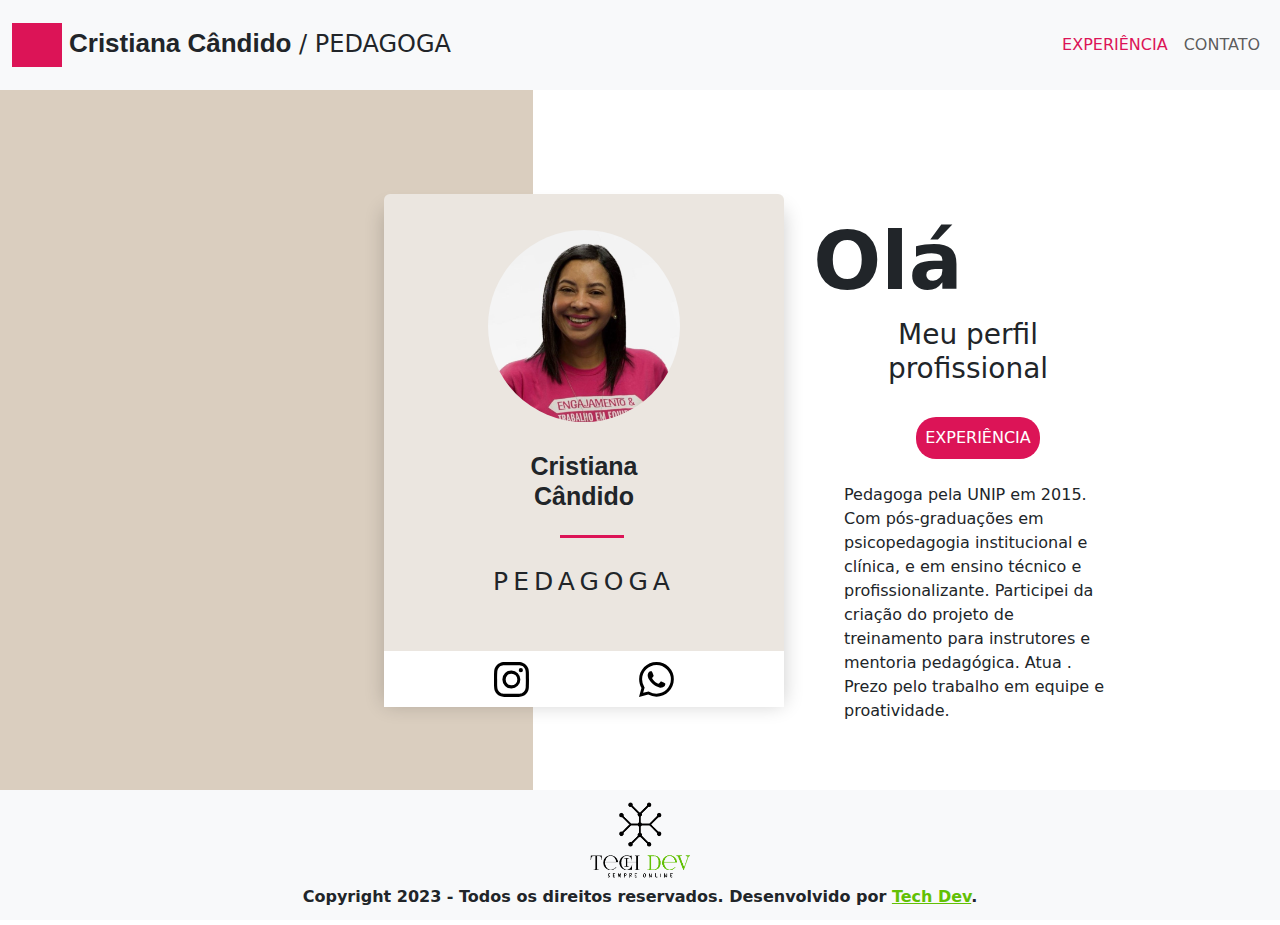
<file: index.html>
<!DOCTYPE html>
<html lang="pt-br">

    <head>
        <meta charset="UTF-8">
        <meta http-equiv="X-UA-Compatible" content="IE=edge">
        <meta name="viewport" content="width=device-width, initial-scale=1.0">
        <link rel="stylesheet" href="style.css">
        <link rel="stylesheet" href="https://cdn.jsdelivr.net/npm/bootstrap@5.2.3/dist/css/bootstrap.min.css">
        <title>Portfólio - Cristiana Cândido</title>
        <script src="https://cdn.jsdelivr.net/npm/bootstrap@5.3.0-alpha1/dist/js/bootstrap.bundle.min.js
        "></script>
    </head>

    <body>
        
        <div class="container-fluid">

            <div class="row">

                <nav class="navbar navbar-expand bg-light" style="height: 90px;">

                    <div class="container-fluid">

                        <div class="nav-item" style="display: flex; cursor: pointer;">
                            <div id="bloco" style="width: 50px; background-color: rgb(220, 20, 87) "></div>
                            <h4 style="margin-top: 5px; margin-left: 7px; font-weight: lighter; font-size: 24px;"><span style="font-weight: 600; font-family: Verdana, Geneva, Tahoma, sans-serif; font-size: 26px;">Cristiana Cândido</span> / PEDAGOGA</h4>
                        </div>

                        <div class="navbar-right">

                            <ul class="navbar-nav barra nav">
    
                                <li class="nav-item" >
                                    <a class="nav-link" href="page.html" style="color: rgb(220, 20, 87)">EXPERIÊNCIA</a>
                                </li>
    
                                <li class="nav-item" >
                                    <a class="nav-link" id="cont" href="https://www.instagram.com/cristiana_candido123/?igshid=MDM4ZDc5MmU%3D" target="_blank">CONTATO</a>
                                </li>
      
                            </ul>
    
                        </div>

                    </div>
        
                </nav>
        
            </div>

            <div class="row" style="min-height: 700px;">
                                
                <div class="col-md-5" id="bg">

                </div>

                    <div class="card cris row" id="cris">

                        <div>
                            <img class="card-img-top" src="img/foto.jpg" alt="Card image cap" style="border-radius: 50%; height: 12em; width: 12em; margin-top: 1em;">

                            <div class="card-body">

                                <h5 class="card-title" style="font-family: Verdana, Geneva, Tahoma, sans-serif;
                                font-weight: 600; font-size: 25px; margin-top: 0.5em;">Cristiana<br> Cândido</h5>

                                <div style="width: 4em; background-color: rgb(220, 20, 87); height: 0.2em; margin-left: 8em; margin-top: 1.5em;"></div>

                                <p class="card-text" style="font-size: 25px; margin-top: 1em; letter-spacing: 0.2em;">PEDAGOGA</p>

                                <div style="background-color:white;height: 3.5em; width: 25em; margin-top: 3.2em; display: flex; justify-content: space-evenly; align-items: center; margin-left: -3em;">

                                    <a href="https://www.instagram.com/cristiana_candido123/?igshid=MDM4ZDc5MmU%3D" target="_blank"><img src="img/instagram.svg" alt="instagram" height="35px" class="insta"></a>

                                    <a href="https://www.whatsapp.com/?lang=pt_br" target="_blank"><img src="img/whatsapp.svg" alt="whatsapp" height="35px" class="whats" ></a>

                                </div>

                            </div>

                        </div>

                        <div id="main">

                            <h1 id="h1">Olá</h1>
    
                            <h3 style="margin-left: -20px;">Meu perfil profissional</h3>
    
                            <br>
    
                            <div>
    
                                <a href="page.html"><button class="botão">EXPERIÊNCIA</button></a>
    
                            </div>
    
                            <br>
    
                            <p style="text-align: left;">Pedagoga pela UNIP em 2015. Com pós-graduações em psicopedagogia institucional e clínica, e em ensino técnico e profissionalizante. Participei da criação do projeto de treinamento para instrutores e mentoria pedagógica. Atua             . Prezo pelo trabalho em equipe e proatividade.</p>
    
                            <br>
    
                        </div>

                    </div>

                <div class="col-md-7 texto">


                </div>

            </div>
           
            <div class="row" id="linha">
                <div class="col-md-8 texto">
                    
                </div>
            </div>

            <footer>

                <div class="row bg-light text-center" style="height: 130px;">

                    <div class="col-md-12">

                        <img src="img/logo.png" alt="logo" height="90px" style="margin-top: 5px;">

                        <strong><p>Copyright 2023 -  Todos os direitos reservados. Desenvolvido por <a href="tech.html" target="_blank" style="color: rgb(98, 192, 4);">Tech Dev</a>.</p></strong>

                    </div>

                </div>

            </footer>

        </div>
        
    </body>
</html>
</file>
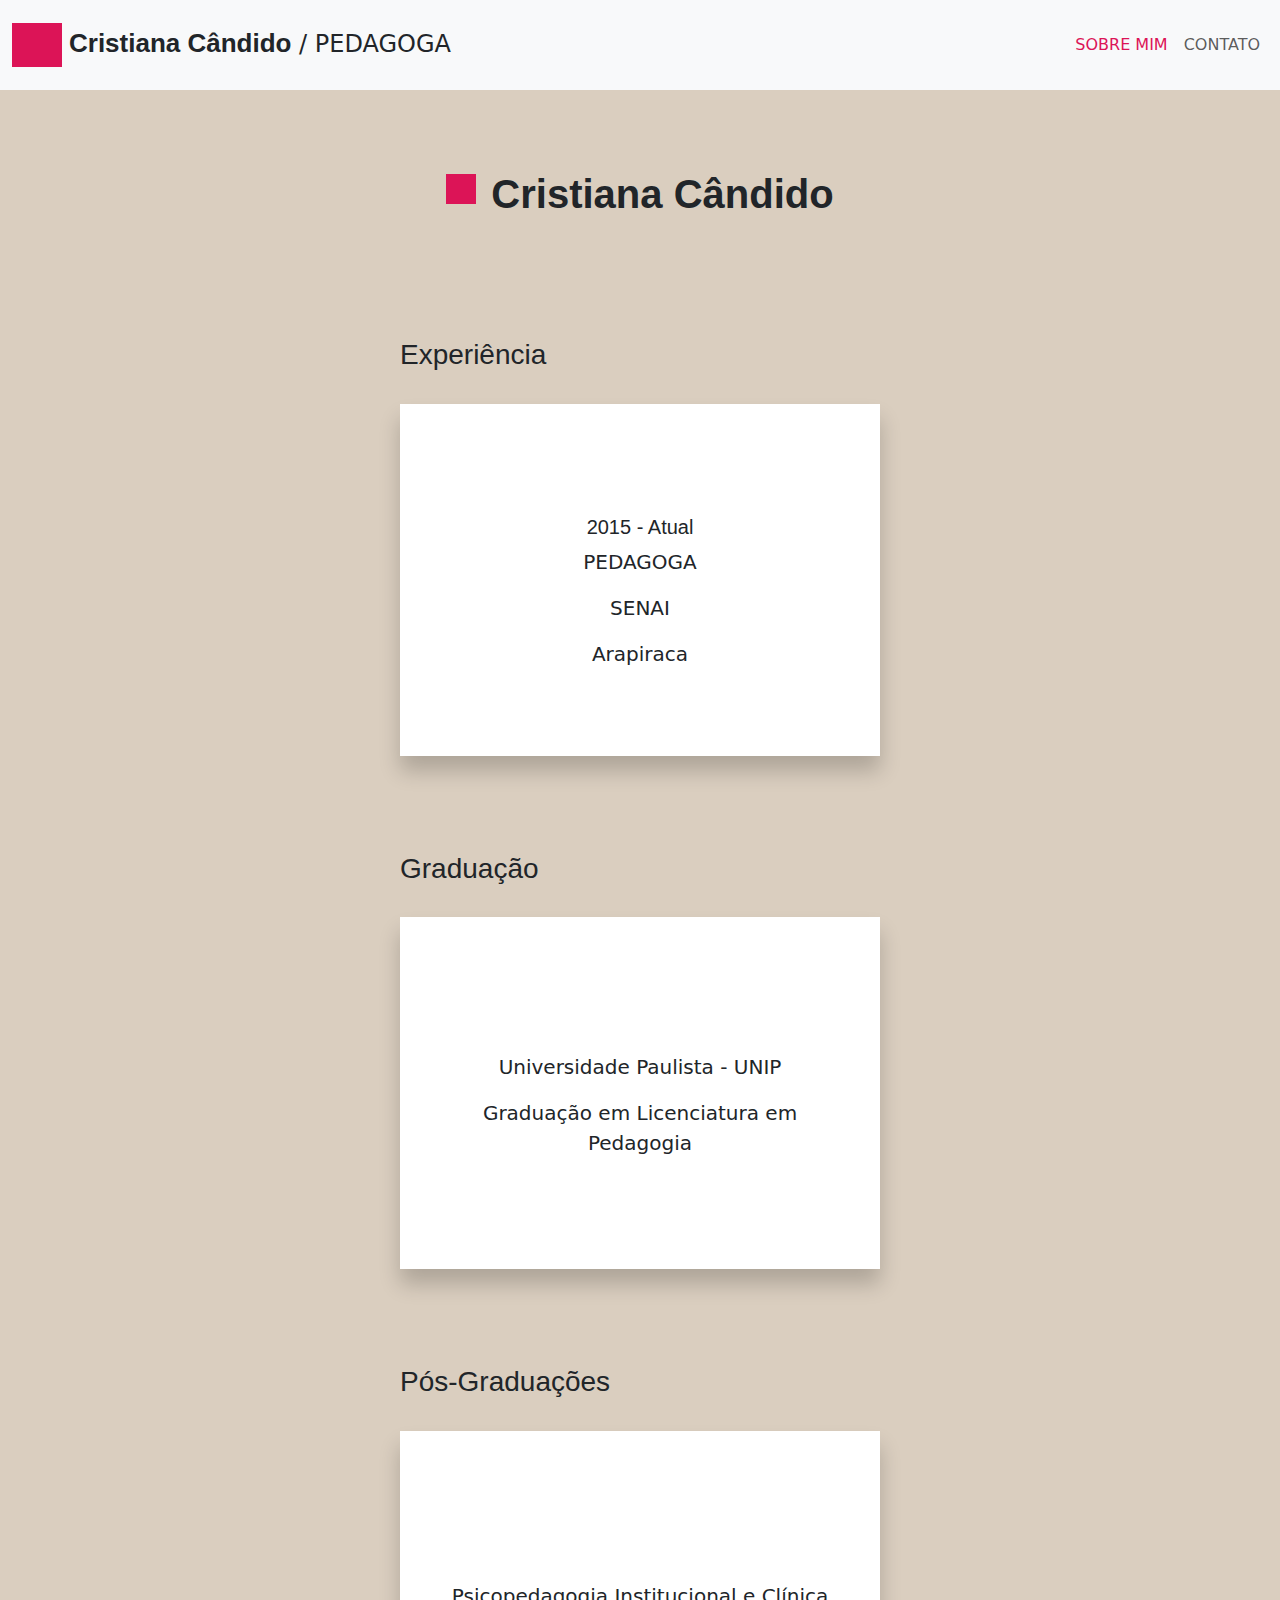
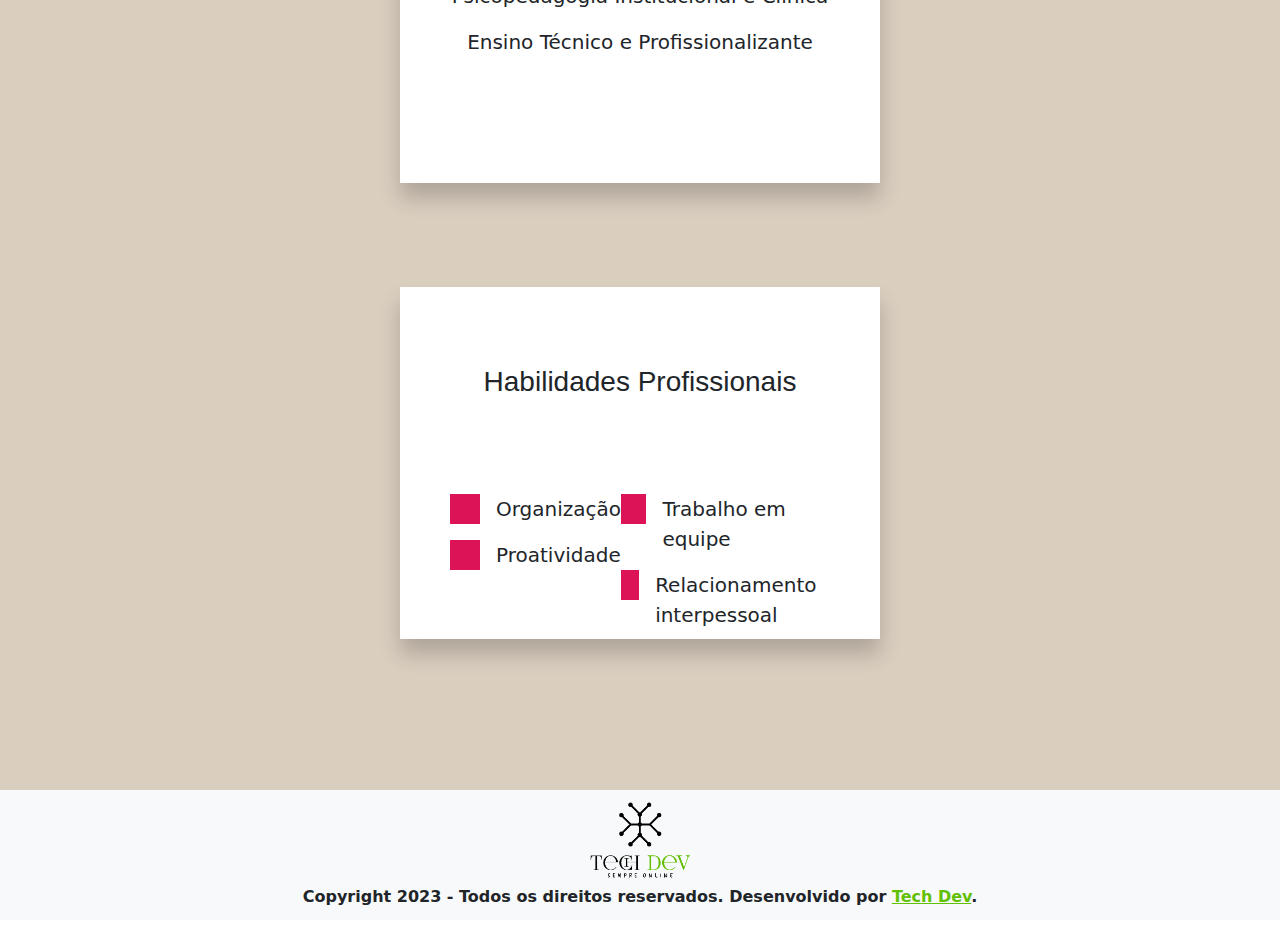
<file: page.html>
<!DOCTYPE html>
<html lang="pt-br">

    <head>
        <meta charset="UTF-8">
        <meta http-equiv="X-UA-Compatible" content="IE=edge">
        <meta name="viewport" content="width=device-width, initial-scale=1.0">
        <title>Cristiana Cândido - Experiência</title>
        <link rel="stylesheet" href="page.css">
        <link rel="stylesheet" href="https://cdn.jsdelivr.net/npm/bootstrap@5.2.3/dist/css/bootstrap.min.css">
    </head>

    <body>
        
        <div class="container-fluid">

            <div class="row">

                <nav class="navbar navbar-expand bg-light" style="height: 90px;">

                    <div class="container-fluid">

                        <div class="nav-item" style="display: flex; cursor: pointer;">
                            <div style="width: 50px; background-color: rgb(220, 20, 87) "></div>
                            <h4 style="margin-top: 5px; margin-left: 7px; font-weight: lighter; font-size: 24px;"><span style="font-weight: 600; font-family: Verdana, Geneva, Tahoma, sans-serif; font-size: 26px;">Cristiana Cândido</span> / PEDAGOGA</h4>
                        </div>

                        <div class="navbar-right">

                            <ul class="navbar-nav barra nav">
    
                                <li class="nav-item" >
                                    <a class="nav-link" href="index.html" style="color: rgb(220, 20, 87)">SOBRE MIM</a>
                                </li>
    
                                <li class="nav-item" >
                                    <a class="nav-link" id="cont" href="https://www.instagram.com/cristiana_candido123/?igshid=MDM4ZDc5MmU%3D" target="_blank">CONTATO</a>
                                </li>
      
                            </ul>
    
                        </div>

                    </div>
        
                </nav>
        
            </div>

            <div class="row">

                <div class="col-md-12" id="body">

                    <div style="display: flex; justify-content: center; margin-top: 5em; margin-bottom: 7em;" id="titulo">
                        <div id="bloco"></div>

                        <h1 style="font-family: Verdana, Geneva, Tahoma, sans-serif; font-weight: 600;">Cristiana Cândido</h1>
                    </div>

                    <h3>Experiência</h3>

                    <div class="cartao" id="dado">

                        <div class="dados">
                            <h5>2015 - Atual</h5>
                            <p>PEDAGOGA</p>
                            <p>SENAI</p>
                            <p>Arapiraca</p>
                        </div>
                        
                    </div>

                    <br>
                    <br>
                    <br>
                    <br>

                    <h3>Graduação</h3>

                    <div class="cartao" id="dado">

                        <div class="dados">
                            <p>Universidade Paulista - UNIP</p>
                            <p>Graduação em Licenciatura em Pedagogia</p>
                        </div>
                        
                    </div>

                    <br>
                    <br>
                    <br>
                    <br>

                    <h3>Pós-Graduações</h3>

                    <div class="cartao" id="dado">

                        <div class="dados">
                            <p>Psicopedagogia Institucional e Clínica</p>
                            <p>Ensino Técnico e Profissionalizante</p>
                        </div>
                        
                    </div>

                    <br>
                    <br>
                    <br>

                    <div class="cartao2">

                        <h3>Habilidades Profissionais</h3>
                        
                        <div class="lista">

                            <div>
                                <div style="display: flex;">
                                    <div id="ponto"></div><p id="let">Organização</p>
                                </div>

                                <div style="display: flex;">
                                    <div id="ponto"></div><p id="let">Proatividade</p>
                                </div>
                            </div>

                            <div>
                                <div style="display: flex;">
                                    <div id="ponto"></div><p id="let">Trabalho em equipe</p>
                                </div>

                                <div style="display: flex;">
                                <div id="ponto"></div><p id="let">Relacionamento interpessoal</p>
                                </div>
                            </div>

                        </div>

                    </div>

                </div>

            </div>

            <footer>

                <div class="row bg-light text-center" style="height: 130px;">

                    <div class="col-md-12">

                        <img src="img/logo.png" alt="logo" height="90px" style="margin-top: 5px;">

                        <strong><p>Copyright 2023 -  Todos os direitos reservados. Desenvolvido por <a href="tech.html" target="_blank" style="color: rgb(98, 192, 4);">Tech Dev</a>.</p></strong>

                    </div>

                </div>

            </footer>

        </div>

    </body>
</html>
</file>
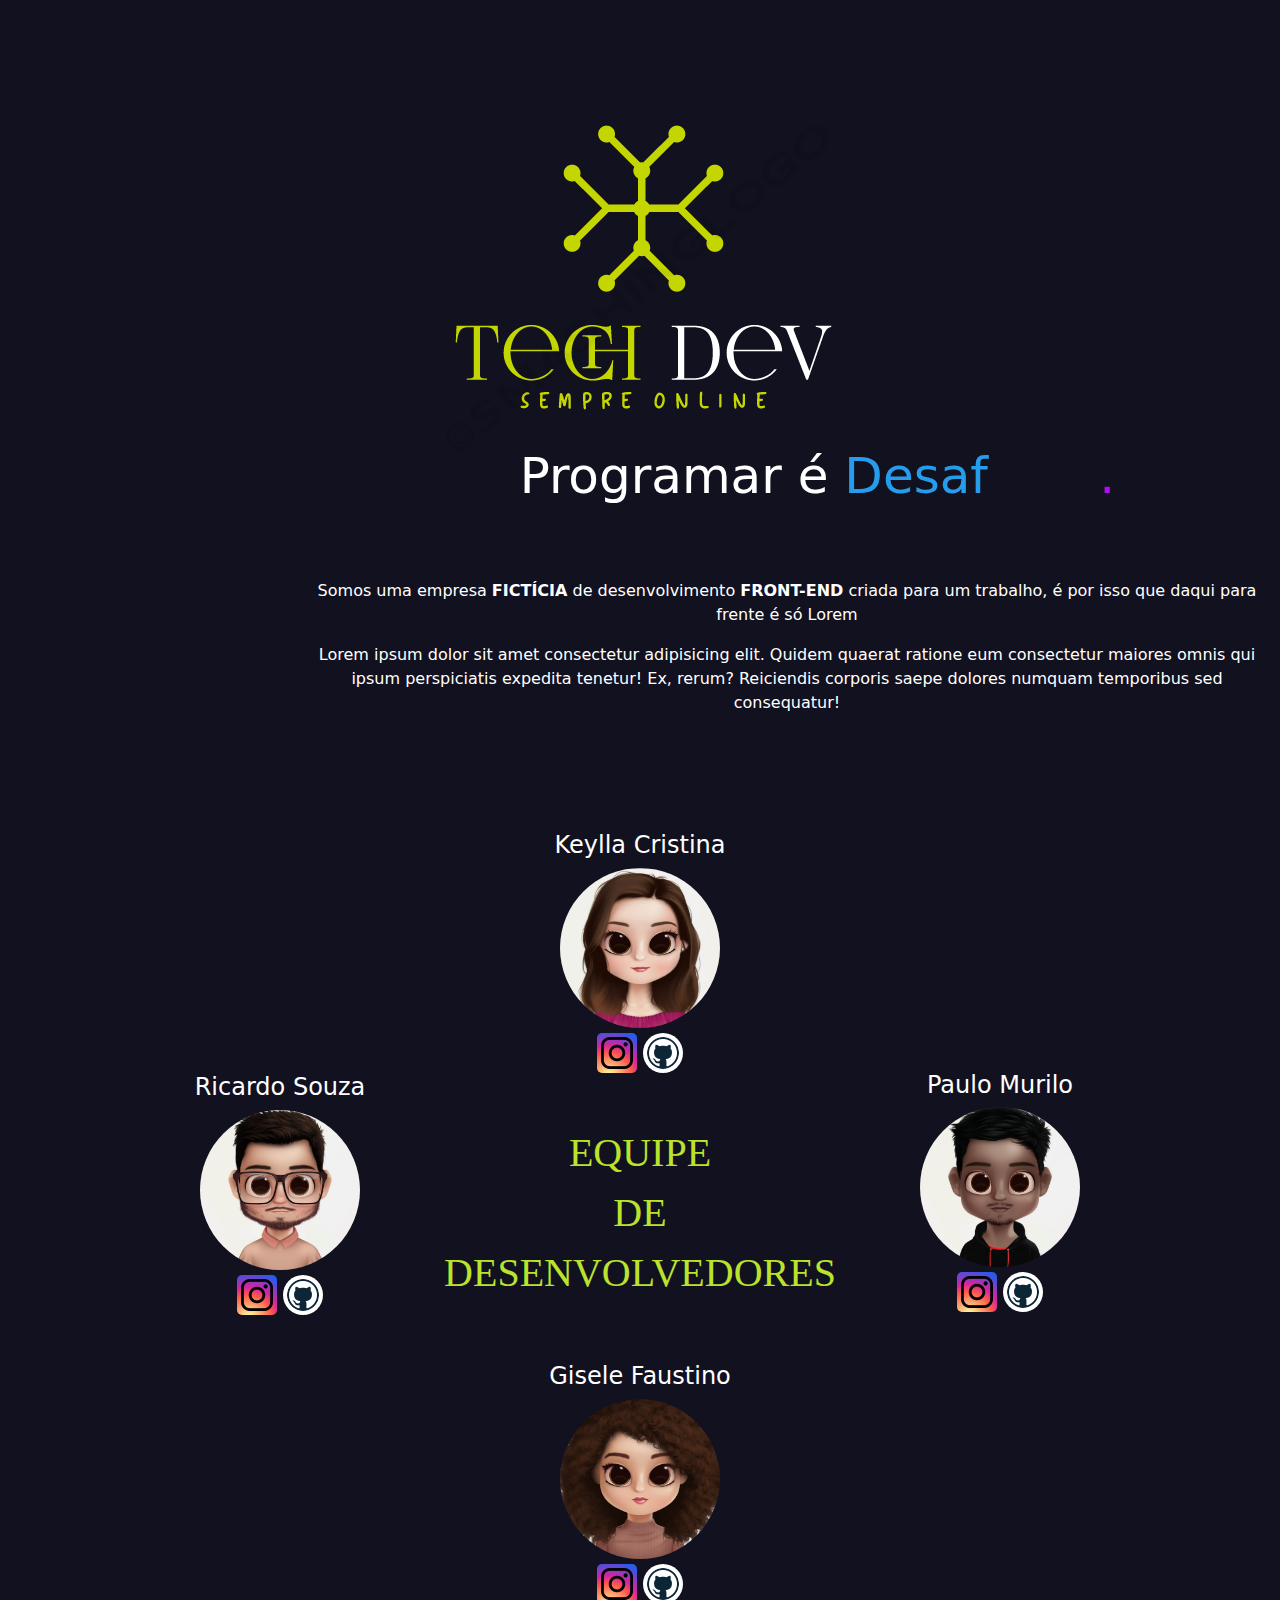
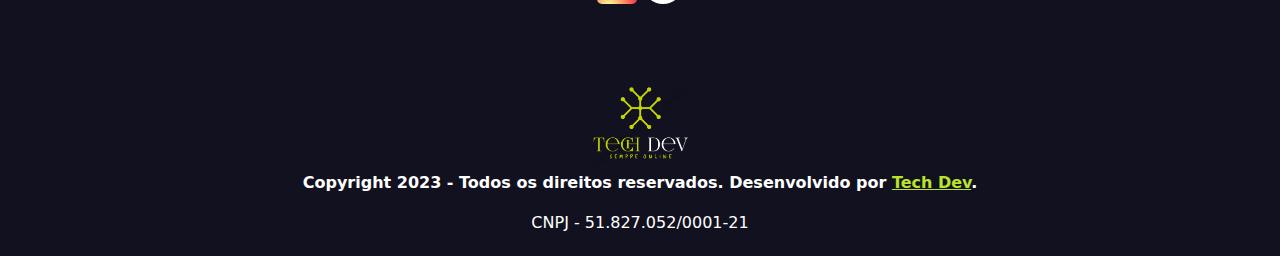
<file: tech.html>
<!DOCTYPE html>
<html lang="pt-br">

    <head>
        <meta charset="UTF-8">
        <meta http-equiv="X-UA-Compatible" content="IE=edge">
        <meta name="viewport" content="width=device-width, initial-scale=1.0">
        <link rel="stylesheet" href="tech.css">
        <link rel="stylesheet" href="https://cdn.jsdelivr.net/npm/bootstrap@5.2.3/dist/css/bootstrap.min.css">
        <title>Tech Dev -  Sempre online</title>
    </head>

    <body>
        
        <div class="container-fluid">

            <div class="row">

                <div class="col-md-12" style="background-color: rgb(18, 17, 31);">

                    <div id="main" style="margin-top: 100px;">

                        <img src="img/log.png" alt="logo" id="logo">

                        <div class="text">

                            <p>Programar é</p>

                            <p>

                                <span class="word wisteria">Raciocínio.</span>
                                <span class="word belize">Desafio.</span>
                                <span class="word pomegranate">Evolução.</span>
                                <span class="word green">Constância.</span>
                                <span class="word midnight">Lifestyle.</span>

                            </p>

                        </div>

                        <div id="texto">

                            <p>Somos uma empresa <strong>FICTÍCIA</strong> de desenvolvimento <strong>FRONT-END</strong> criada para um trabalho, é por isso que daqui para frente é só Lorem</p>

                            <p>Lorem ipsum dolor sit amet consectetur adipisicing elit. Quidem quaerat ratione eum consectetur maiores omnis qui ipsum perspiciatis expedita tenetur! Ex, rerum? Reiciendis corporis saepe dolores numquam temporibus sed consequatur!</p>

                        </div>                        

                        <div class="dev1">

                            <h4>Keylla Cristina</h4>

                            <img src="img/k.jpeg" alt="keylla" class="dev" height="160px" style="border-radius: 50%;">


                            <div class="redes">

                                <a href="https://www.instagram.com/keylla.cristina/?igshid=Mzc0YWU1OWY%3D" target="_blank"><img src="img/insta.png" class="insta" style="height: 40px;"></a>

                                <a href="https://github.com/keylla-cristina" target="_blank"><img src="img/git.webp" class="git" height="40px"></a>

                            </div>

                        </div>

                        <div class="dev3">

                            <h4>Ricardo Souza</h4>

                            <img src="img/r.png" alt="ricardo" class="dev" height="160px" style="border-radius: 50%;">


                            <div class="redes">

                                <a href="https://www.instagram.com/ricarrdobr2002/?igshid=MDM4ZDc5MmU%3D" target="_blank"><img src="img/insta.png" class="insta" style="height: 40px;"></a>

                                <a href="https://github.com/Ricarrdobr2002" target="_blank"><img src="img/git.webp" class="git" height="40px"></a>

                            </div>

                        </div>

                        <div id="devs">
                            <div class="waviy">
                                <span style="--i:1">Equipe</span>
                                <br>
                                <span style="--i:2">De</span>
                                <br>
                                <span style="--i:3">Desenvolvedores</span>
                            </div>
                        </div>

                        <div class="dev4">

                            <h4>Paulo Murilo</h4>

                            <img src="img/p.png" alt="paulo" class="dev" height="160px" style="border-radius: 50%;">


                            <div class="redes">

                                <a href="https://www.instagram.com/opaulomcl/?igshid=MDM4ZDc5MmU%3D" target="_blank"><img src="img/insta.png" class="insta" style="height: 40px;"></a>

                                <a href="https://github.com/opaullomcl" target="_blank"><img src="img/git.webp" class="git" height="40px"></a>

                            </div>

                        </div>

                        <div class="dev2">

                            <h4>Gisele Faustino</h4>

                            <img src="img/g.png" alt="gisele" class="dev" height="160px" style="border-radius: 50%;">


                            <div class="redes">

                                <a href="https://www.instagram.com/faust.gi/?igshid=MDM4ZDc5MmU%3D" target="_blank"><img src="img/insta.png" class="insta" style="height: 40px;"></a>

                                <a href="https://github.com/Gica02" target="_blank"><img src="img/git.webp" class="git" height="40px"></a>

                            </div>

                        </div>

                        <br>
                        <br>
                        <br>

                    </div>

                </div>

            </div>

            <footer>

                <div class="row text-center" style="height: 180px; background-color: rgb(18, 17, 31);">

                    <div class="col-md-12">

                        <img src="img/log.png" alt="logo" height="90px" style="margin-top: 5px;"><br>

                        <strong><p>Copyright 2023 -  Todos os direitos reservados. Desenvolvido por <a href="tech.html" style="color: #bbe22c;">Tech Dev</a>.</p></strong><br>
                        <p>CNPJ - 51.827.052/0001-21</p>

                    </div>

                </div>

            </footer>

        </div>

    </body>

    <script>
        var words = document.getElementsByClassName('word');
    var wordArray = [];
    var currentWord = 0;

    words[currentWord].style.opacity = 1;
    for (var i = 0; i < words.length; i++) {
    splitLetters(words[i]);
    }

    function changeWord() {
    var cw = wordArray[currentWord];
    var nw = currentWord == words.length-1 ? wordArray[0] : wordArray[currentWord+1];
    for (var i = 0; i < cw.length; i++) {
        animateLetterOut(cw, i);
    }
    
    for (var i = 0; i < nw.length; i++) {
        nw[i].className = 'letter behind';
        nw[0].parentElement.style.opacity = 1;
        animateLetterIn(nw, i);
    }
    
    currentWord = (currentWord == wordArray.length-1) ? 0 : currentWord+1;
    }

    function animateLetterOut(cw, i) {
    setTimeout(function() {
            cw[i].className = 'letter out';
    }, i*80);
    }

    function animateLetterIn(nw, i) {
    setTimeout(function() {
            nw[i].className = 'letter in';
    }, 340+(i*80));
    }

    function splitLetters(word) {
    var content = word.innerHTML;
    word.innerHTML = '';
    var letters = [];
    for (var i = 0; i < content.length; i++) {
        var letter = document.createElement('span');
        letter.className = 'letter';
        letter.innerHTML = content.charAt(i);
        word.appendChild(letter);
        letters.push(letter);
    }
    
    wordArray.push(letters);
    }

    changeWord();
    setInterval(changeWord, 4000);
    </script>

</html>
</file>
<file: style.css>
*{
    margin: 0;
    padding: 0;
}

#cris{
    width: 25rem; 
    position: absolute;
    margin-top: 6.5em; 
    margin-left: 24em; 
    background-color: rgb(235, 230, 224);
    padding: 20px; 
    height: 31em; 
    text-align: center; 
    align-items: center; 
    border: 0px;
    box-shadow: 0px 15px 20px rgba(0, 0, 0, 0.2);
}

#bg{
    background-color: rgb(218, 206, 191);
}

#main{
    padding-left: 80px;
}

.botão{
    background-color: rgb(220, 20, 87);
    padding: 9px;
    border: 0;
    color: white;
    font-weight: 500;
    border-radius: 20px;
}

.botão:hover{
    background-color: white;
    padding: 6px;
    border: 3px solid rgb(220, 20, 87);
    color: rgb(220, 20, 87);
}

.insta:hover{
    background: radial-gradient(circle at 30% 107%, #fdf497 0%, #fdf497 5%, #fd5949 45%, #d6249f 60%, #285AEB 90%);
    padding: 4px;
    border-radius: 5px;
    height: 40px;
}

.whats:hover{
    background-color: #34af23;
    border-radius: 5px;
    padding: 4px;
    height: 40px;
}

.redes{
    color: rgb(98, 192, 4);
    text-decoration: none;
    font-weight: bold;
}

#cont:hover{
    color: rgb(220, 20, 87);
}

#h1{
    font-size: 80px; 
    margin-left: -180px; 
    font-weight: bolder;
}

@media screen and (max-width: 480px){
    #cris{
        margin-left: 2.5em;
        display: block;
    }

    #bg{
        background-color: white;
    }

    .texto{
        background-color: rgb(218, 206, 191);
    }

    #linha{
        height: 600px;
    }

    #main{
        padding-left: 0;
        margin-left: 1em;
    }

    #h1{
        margin-left: 0;
    }
}
</file>
<file: page.css>
*{
    margin: 0;
    padding: 0;
}

#bloco{
    width: 30px; 
    height: 30px; 
    background-color: rgb(220, 20, 87); 
    margin-right: 15px; 
    margin-top: 4px;
}

#cont:hover{
    color: rgb(220, 20, 87);
}

h3{
    font-family: 'Franklin Gothic Medium', 'Arial Narrow', Arial, sans-serif;    
}

#body{
    background-color: rgb(218, 206, 191); 
    padding-left: 25em; 
    padding-right: 25em;
    height: 2300px;
}

.cartao{
    background: white;
    padding: 50px;
    height: 22em;
    margin-top: 2em;
    box-shadow: 0px 15px 20px rgba(0, 0, 0, 0.2);
    display: flex;
    align-items: center;
    text-align: center;
}

h5{
    color: rgb(220, 20, 87);
    font-family: 'Franklin Gothic Medium', 'Arial Narrow', Arial, sans-serif;
}

.dados{
    width: 28em;
    margin-top: 2em;
    font-size: 20px;
}

#dado{
    display: flex;
    justify-content: center;
    text-align: center;
}

#let{
    font-size: 20px;
}

.info{
    width: 45em;
    margin-top: 5em;
}

.cartao2{
    background: white;
    padding: 50px;
    height: 22em;
    margin-top: 2em;
    box-shadow: 0px 15px 20px rgba(0, 0, 0, 0.2);
}

.cartao2 h3{
    text-align: center;
    margin-top: 1em;
}

#ponto{
    height: 30px;
    width: 30px;
    background-color: rgb(220, 20, 87);
    margin-right: 1em;
}

.lista{
    display: flex;
    justify-content: space-around;
    margin-top: 6em;
}

@media screen and (max-width: 480px){
    #body{
        padding-left: 5em;
        padding-right: 5em;
    }
    
    .lista{
        margin-top: 4em;
        display: inline;
    }

    #titulo{
        margin-left: 4em;
    }

    .cartao2{
        height: 27em;
    }

    #let{
        width: 95px;
    }
}
</file>
<file: tech.css>
*{
    margin: 0;
    padding: 0;
}

@import url(https://fonts.googleapis.com/css?family=Open+Sans:600);
@import url('https://fonts.googleapis.com/css2?family=Righteous&display=swap');

.text {
  width: 600px;
  left: 55%;
  height: 40px;
  top: 50%;
  margin-top: -20px;
  font-size: 50px;
  margin-left: 370px;
}

p {
  display: inline-block;
  vertical-align: top;
  margin: 0;
  color: white;
}

.word {
  position: absolute;
  width: 300px;
  opacity: 0;
}

.letter {
  position: relative;
  float: left;
  transform: translateZ(25px);
  transform-origin: 50% 50% 25px;
}

.letter.out {
  transform: rotateX(90deg);
  transition: transform 0.32s cubic-bezier(0.55, 0.055, 0.675, 0.19);
}

.letter.behind {
  transform: rotateX(-90deg);
}

.letter.in {
  transform: rotateX(0deg);
  transition: transform 0.38s cubic-bezier(0.175, 0.885, 0.32, 1.275);
}

.wisteria {
  color: #b20bfa;
}

.belize {
  color: #269cec;
}

.pomegranate {
  color: #f82a14;
}

.green {
  color: #16dbb4;
}

.midnight {
  color: #ff9900;
}

#main{
    text-align: center;
}

#texto{
    width: 950px;
    margin-top: 100px;
    text-align: center;
    margin-left: 300px;
}

.dev1, .dev2, .dev3, .dev4{
    color: white;
}

.dev1{
    margin-top: 100px;
}

.dev2{
    margin-top: 50px;
}

.dev3{
  margin-left: -45em;
}

#devs{
    margin-top: -12em;
}

.dev4{
  margin-top: -14.5em;
  margin-left: 45em;
}

#dev{
    display: flex;
    justify-content: center;
    align-items: center;
    min-height: 100vh;
}

.redes{
    margin-top: 5px;
}

.insta{
    background: radial-gradient(circle at 30% 107%, #fdf497 0%, #fdf497 5%, #fd5949 45%, #d6249f 60%, #285AEB 90%);
    padding: 4px;
    border-radius: 5px;
    height: 40px;
}

.git{
    background-color: white;
    border-radius: 50%;
    height: 40px;
    padding: 4px;
}

.waviy {
    position: relative;
}

.waviy span {
    position: relative;
    display: inline-block;
    font-size: 40px;
    font-family: 'Righteous';
    color: #bbe22c;
    text-transform: uppercase;
    animation: flip 3s infinite;
    animation-delay: calc(.4s * var(--i))
}

@keyframes flip {
    0%,80% {
      transform: rotateY(360deg) 
    }
}

@keyframes stroke-offset{
  100% {stroke-dashoffset: -35%;}
}

@media screen and (max-width: 480px){
    #logo{
      height: 16em;
    }

    .text{
        margin-left: -4.1em;
        font-size: xx-large;
    }

    #texto{
        width: 400px;
        margin-left: 2em;
    }

    #devs{
      margin-top: -45em;
      margin-left: 1em;
    }

    .dev1{
      margin-top: 15.5em;
    }

    .dev3{
      margin-left: 0;
      margin-top: 2.5em;
    }

    .dev4{
      margin-left: 0;
      margin-top: 36em;
    }

}
</file>
